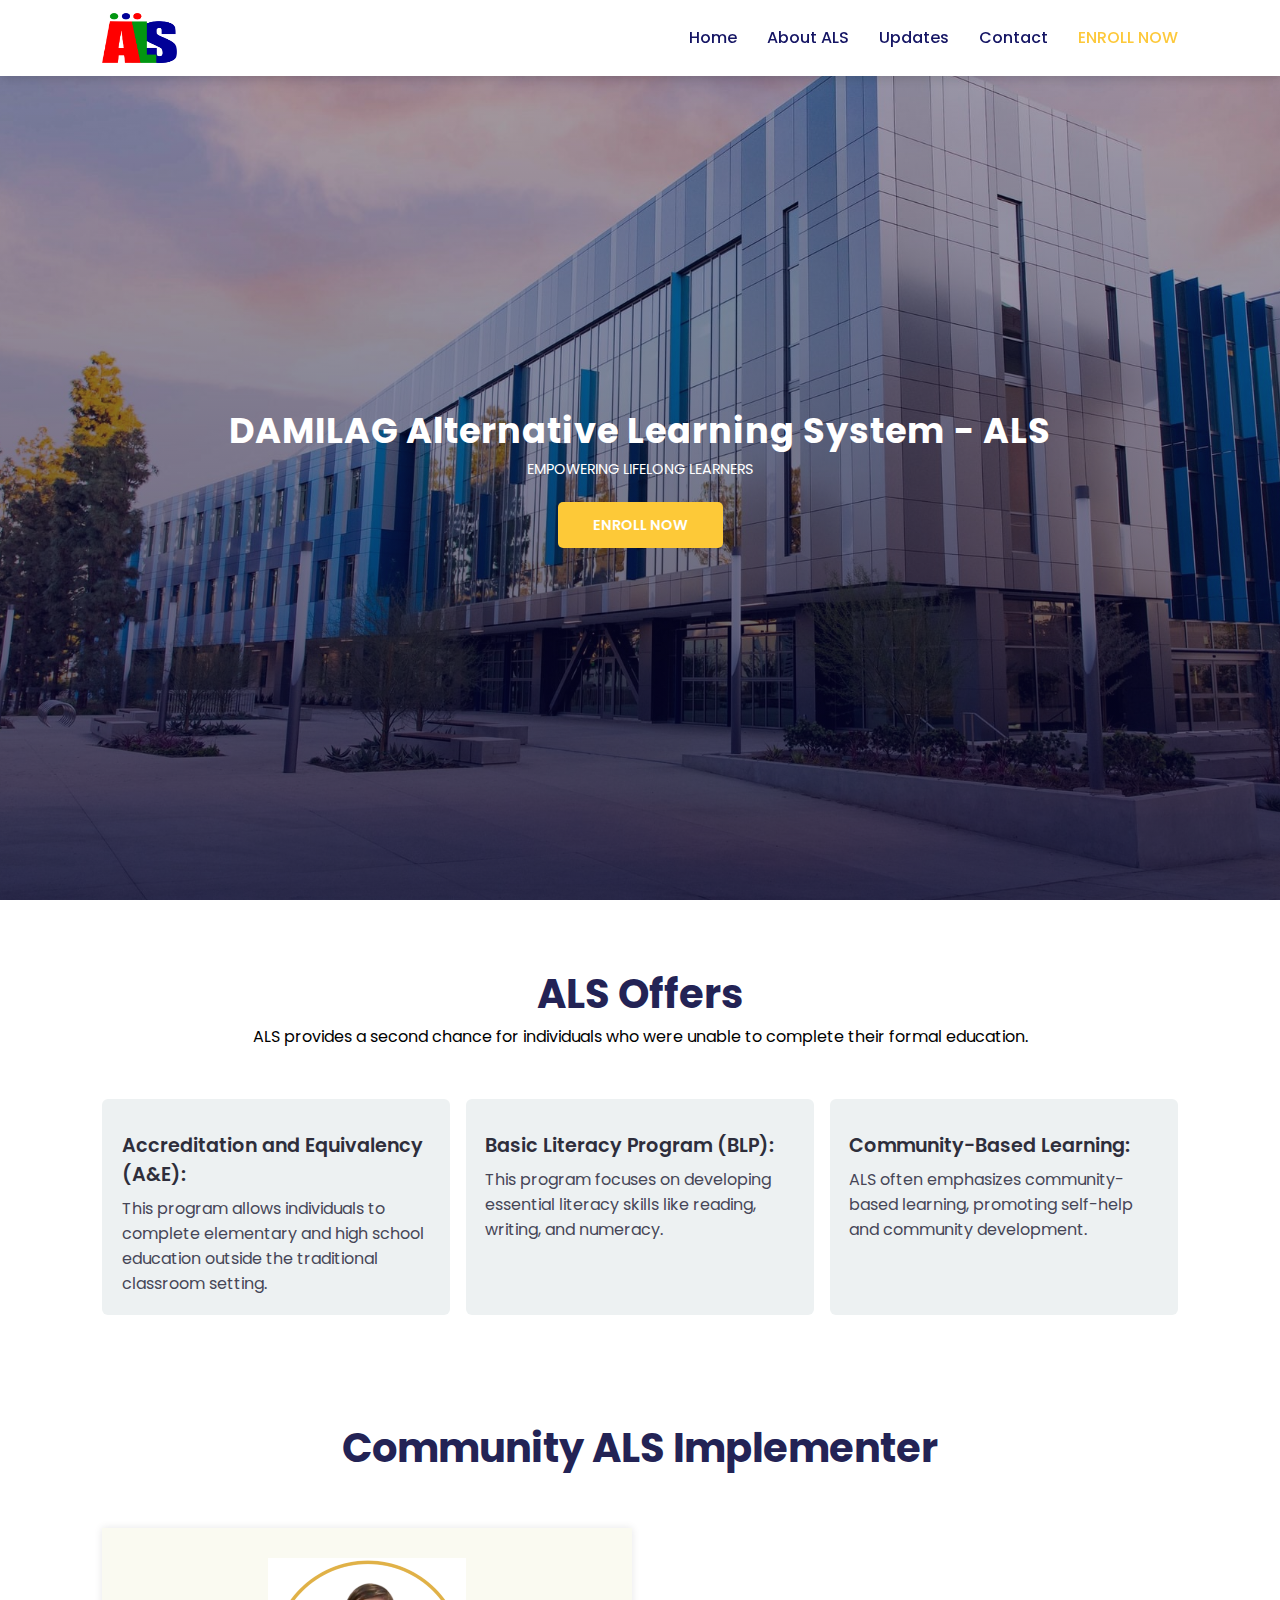
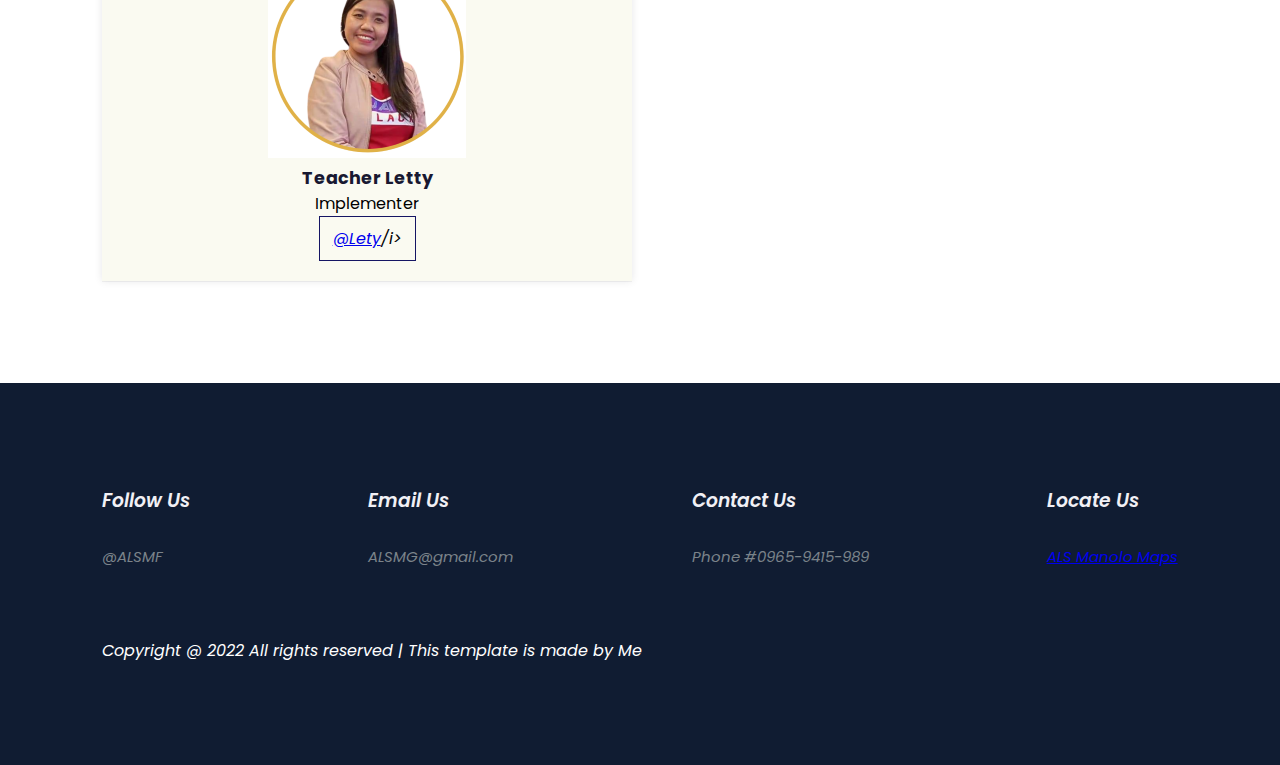
<file: index.html>
<!DOCTYPE html>
<html lang="en">
<head>
	<meta charset="UTF-8">
	<meta name="viewport" content="width=device-width, initial-scale=1.0">
	<title>Education Website Template</title>

	<!-- External CSS -->
	<link rel="stylesheet" href="style.css">

	<!-- JQuery CDN link -->
	<script src="https://code.jquery.com/jquery-3.6.0.min.js" integrity="sha256-/xUj+3OJU5yExlq6GSYGSHk7tPXikynS7ogEvDej/m4=" crossorigin="anonymous"></script>

</head>
<body>
	<!-- Navigation start -->
	<nav>
		<img src="img/ALS Logo.png" class="logo">

		<div class="navigation">
			<ul>
				<i id="menu-close" class="fas fa-times"></i>
				<li><a href="index.html">Home</a></li>
				<li><a href="aboutals.html">About ALS</a></li>
				<li><a href="update.html">Updates</a></li>
				<li><a href="contact.html">Contact</a></li>
				<li><a href="https://forms.gle/ED7kPZnmC8DXCt129" class="active">ENROLL NOW</a></li>
			</ul>

			<img src="img/menu.png" id="menu-btn">
		</div>
	</nav>
	<!-- Navigation ends -->


	<!-- Hero section starts from here -->
	<section id="home">
		<h2>
			DAMILAG Alternative Learning System - ALS
		</h2>
		<p>EMPOWERING LIFELONG LEARNERS</p>
		<div class="btn">
			<a href="#" class="yellow">ENROLL NOW</a>
		</div>
	</section>
	<!-- Hero section ends from here -->


	<!-- Features section starts from here -->
	<section id="features">
		<h1>ALS Offers</h1>
		<p>ALS provides a second chance for individuals who were unable to complete their formal education.</p>

		<div class="fea-base">
			<div class="fea-box">
				<i class="fas fa-graduation-cap"></i>
				<h3>Accreditation and Equivalency (A&E):</h3>
				<p>This program allows individuals to complete elementary and high school education outside the traditional classroom setting. </p>
			</div>

			<div class="fea-box">
				<i class="fa-solid fa-book-bookmark"></i>
				<h3>Basic Literacy Program (BLP):</h3>
				<p>This program focuses on developing essential literacy skills like reading, writing, and numeracy.</p>
			</div>

			<div class="fea-box">
				<i class="fas fa-award"></i>
				<h3>Community-Based Learning:</h3>
				<p>ALS often emphasizes community-based learning, promoting self-help and community development. </p>
			</div>
		</div>
	</section>
	<!-- Features section ends from here -->

	<!-- Experts section starts from here -->
	<section id="experts">
		<h1>Community ALS Implementer</h1>
		<p></p>
		
		<div class="expert-box">
			<div class="profile">
				<img src="img/lettyortego.png" alt="Teacher Letty">
				<h6>Teacher Letty</h6>
				<p>Implementer</p>
				<div class="pro-links">
					<i><a href="https://www.facebook.com/letty.ortego/">@Lety</a>/i>
				</div>
			</div>
		
			</div>
	</section>
	<!-- Experts section ends from here -->

	<!-- Footer section starts from here -->
	<footer>
		<div class="footer-col">
			<h3>Follow Us</h3>
			<li>@ALSMF</li>
		</div>

		<div class="footer-col">
			<h3>Email Us</h3>
			<li>ALSMG@gmail.com</li>
		</div>

		<div class="footer-col">
			<h3>Contact Us</h3>
			<li>Phone #0965-9415-989</li>
		</div>

		<div class="footer-col">
			<h3>Locate Us</h3>
			<li><a href="https://maps.app.goo.gl/KKxTj6JfkLn3mJoL6">ALS Manolo Maps</a></li>
		</div>

		<div class="copyright">
			<p>Copyright @ 2022 All rights reserved | This template is made by Me</p>
		</div>
	</footer>
	<!-- Footer section ends from here -->

	<script>
		// Show menu links on burger click
		$('#menu-btn').click(function(){
			$('nav .navigation ul').addClass('active')
		});

		// Hide navbar on click function
		$('#menu-close').click(function(){
			$('nav .navigation ul').removeClass('active')
		});
	</script>
</body>
</html>
</file>
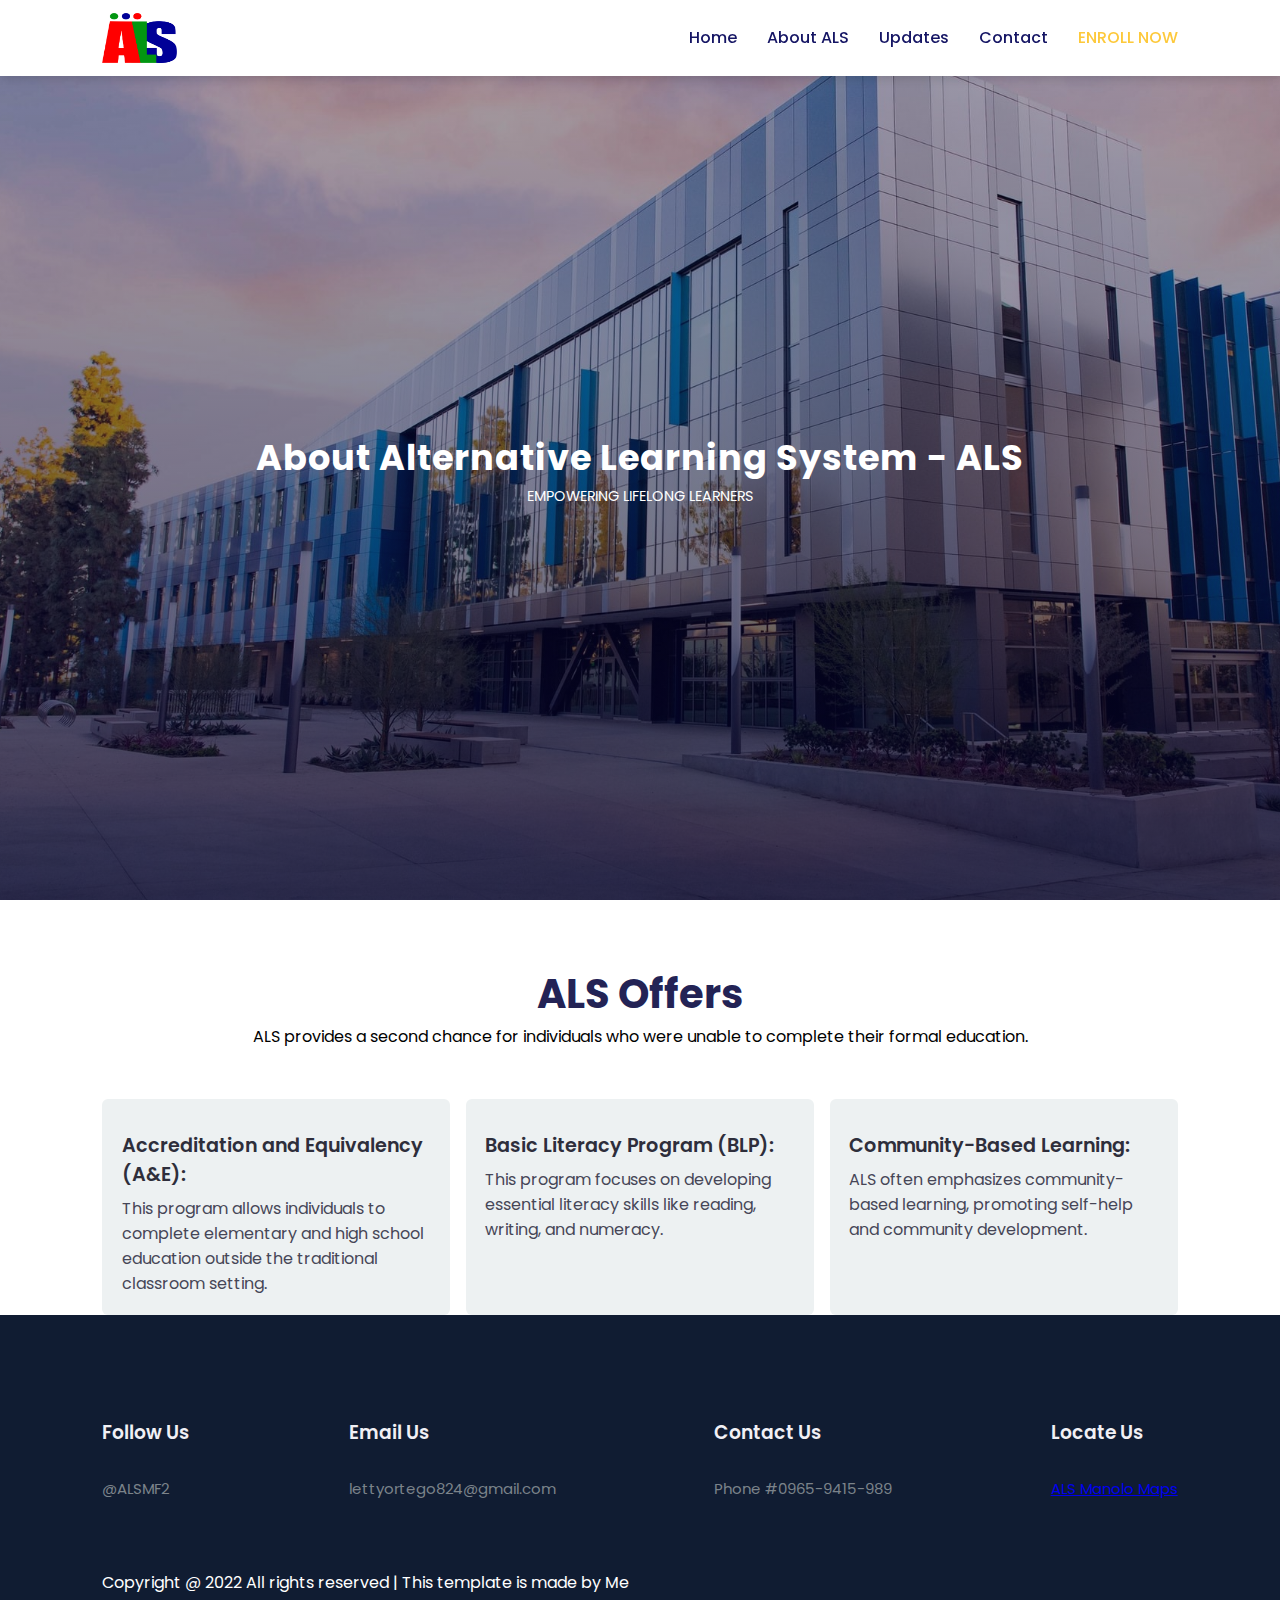
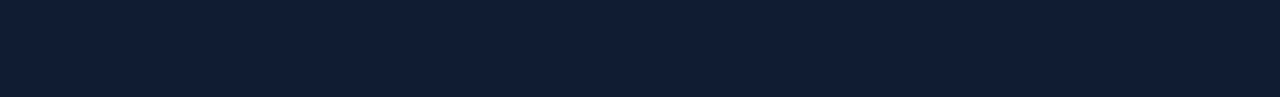
<file: aboutals.html>
<!DOCTYPE html>
<html lang="en">
<head>
	<meta charset="UTF-8">
	<meta name="viewport" content="width=device-width, initial-scale=1.0">
	<title>Education Website Template</title>

	<!-- External CSS -->
	<link rel="stylesheet" href="style.css">

	<!-- JQuery CDN link -->
	<script src="https://code.jquery.com/jquery-3.6.0.min.js" integrity="sha256-/xUj+3OJU5yExlq6GSYGSHk7tPXikynS7ogEvDej/m4=" crossorigin="anonymous"></script>

</head>
<body>
	<!-- Navigation start -->
	<nav>
		<img src="img/ALS Logo.png" class="logo">

		<div class="navigation">
			<ul>
				<i id="menu-close" class="fas fa-times"></i>
				<li><a href="index.html">Home</a></li>
				<li><a href="aboutals.html">About ALS</a></li>
				<li><a href="update.html">Updates</a></li>
				<li><a href="contact.html">Contact</a></li>
				<li><a href="https://forms.gle/gFWhqW66fSZ7kqkW9" class="active">ENROLL NOW</a></li>
			</ul>

			<img src="img/menu.png" id="menu-btn">
		</div>
	</nav>
	<!-- Navigation ends -->


	<!-- Hero section starts from here -->
	<section id="home">
		<h2>
			About Alternative Learning System - ALS
		</h2>
		<p>EMPOWERING LIFELONG LEARNERS</p>
	</section>
	<!-- Hero section ends from here -->


	<!-- Features section starts from here -->
	<section id="features">
		<h1>ALS Offers</h1>
		<p>ALS provides a second chance for individuals who were unable to complete their formal education.</p>

		<div class="fea-base">
			<div class="fea-box">
				<i class="fas fa-graduation-cap"></i>
				<h3>Accreditation and Equivalency (A&E):</h3>
				<p>This program allows individuals to complete elementary and high school education outside the traditional classroom setting. </p>
			</div>

			<div class="fea-box">
				<i class="fa-solid fa-book-bookmark"></i>
				<h3>Basic Literacy Program (BLP):</h3>
				<p>This program focuses on developing essential literacy skills like reading, writing, and numeracy.</p>
			</div>

			<div class="fea-box">
				<i class="fas fa-award"></i>
				<h3>Community-Based Learning:</h3>
				<p>ALS often emphasizes community-based learning, promoting self-help and community development. </p>
			</div>
		</div>
	</section>
	<!-- Features section ends from here -->

	<!-- Footer section starts from here -->
	<footer>
		<div class="footer-col">
			<h3>Follow Us</h3>
			<li>@ALSMF2</li>
		</div>

		<div class="footer-col">
			<h3>Email Us</h3>
			<li>lettyortego824@gmail.com</li>
		</div>

		<div class="footer-col">
			<h3>Contact Us</h3>
			<li>Phone #0965-9415-989</li>
		</div>

		<div class="footer-col">
			<h3>Locate Us</h3>
			<li><a href="https://maps.app.goo.gl/KKxTj6JfkLn3mJoL6">ALS Manolo Maps</a></li>
		</div>

		<div class="copyright">
			<p>Copyright @ 2022 All rights reserved | This template is made by Me</p>
		</div>
	</footer>
	<!-- Footer section ends from here -->

	<script>
		// Show menu links on burger click
		$('#menu-btn').click(function(){
			$('nav .navigation ul').addClass('active')
		});

		// Hide navbar on click function
		$('#menu-close').click(function(){
			$('nav .navigation ul').removeClass('active')
		});
	</script>
</body>
</html>
</file>
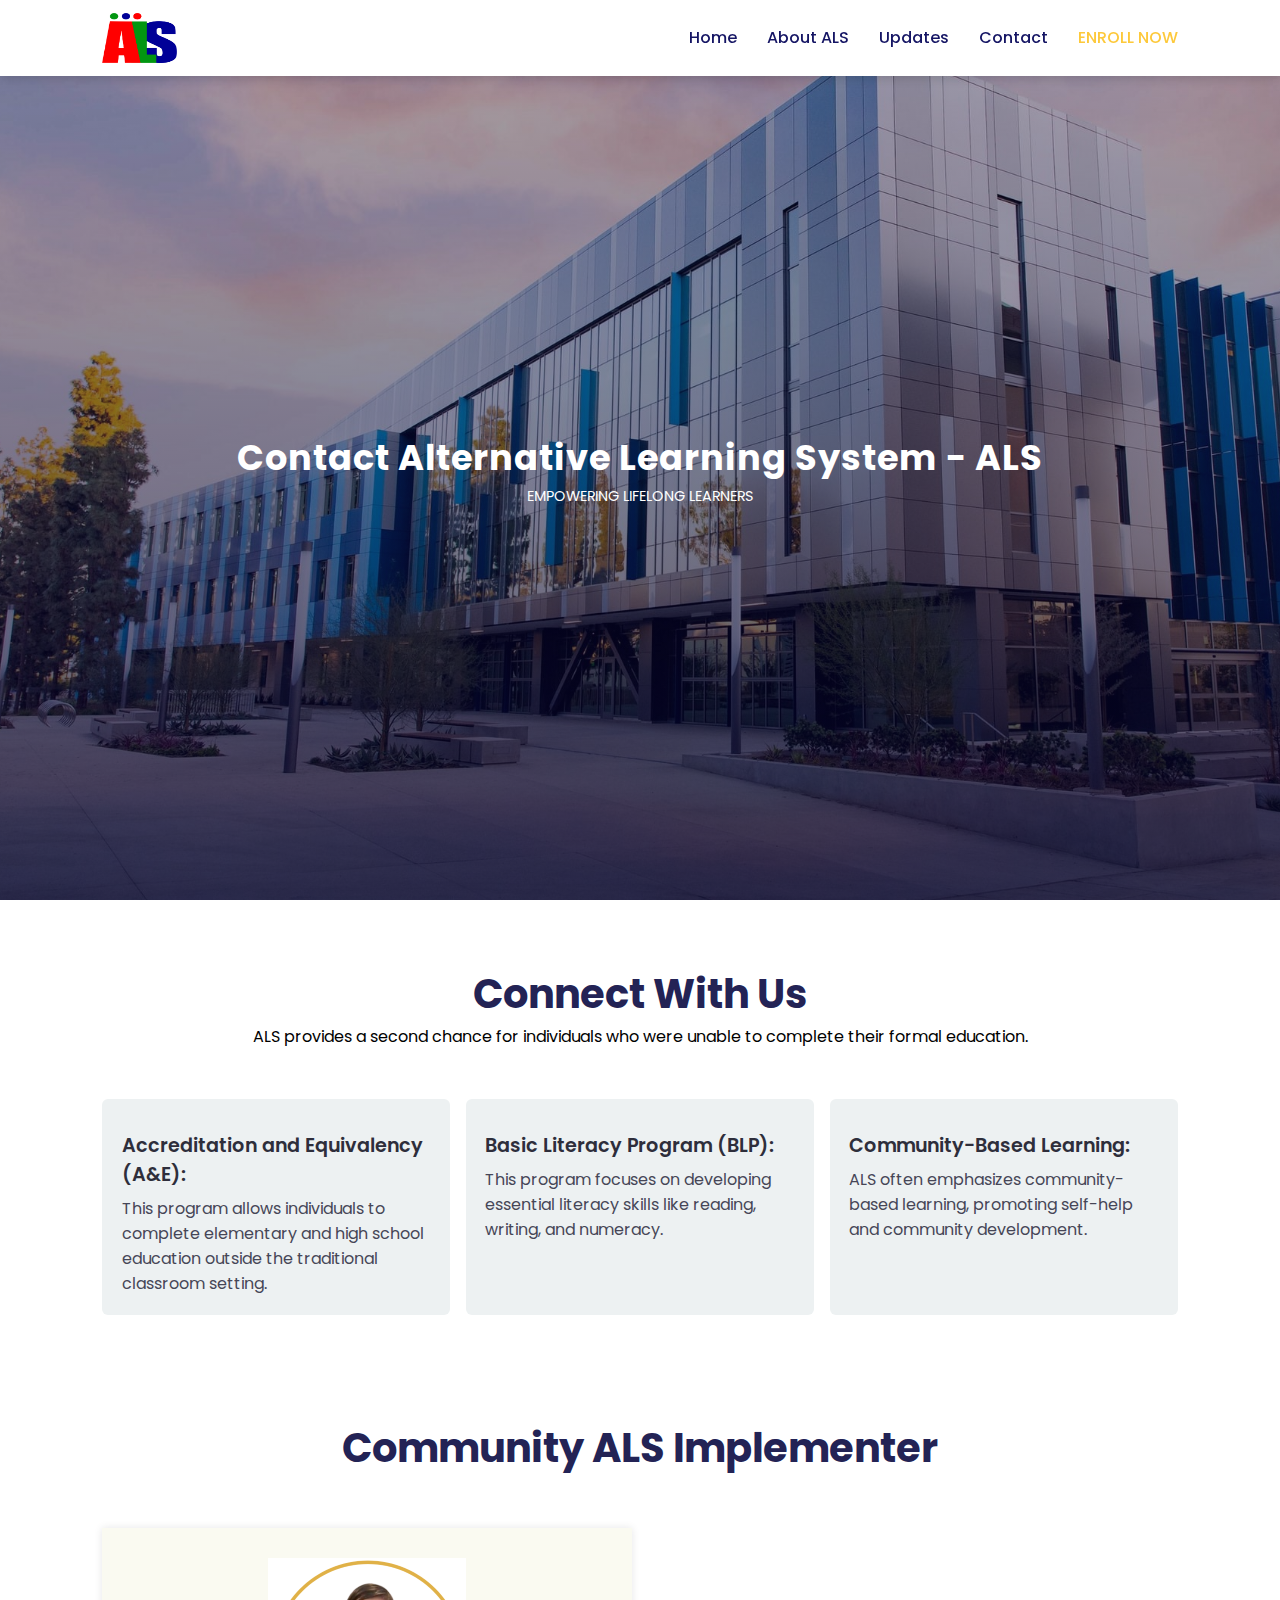
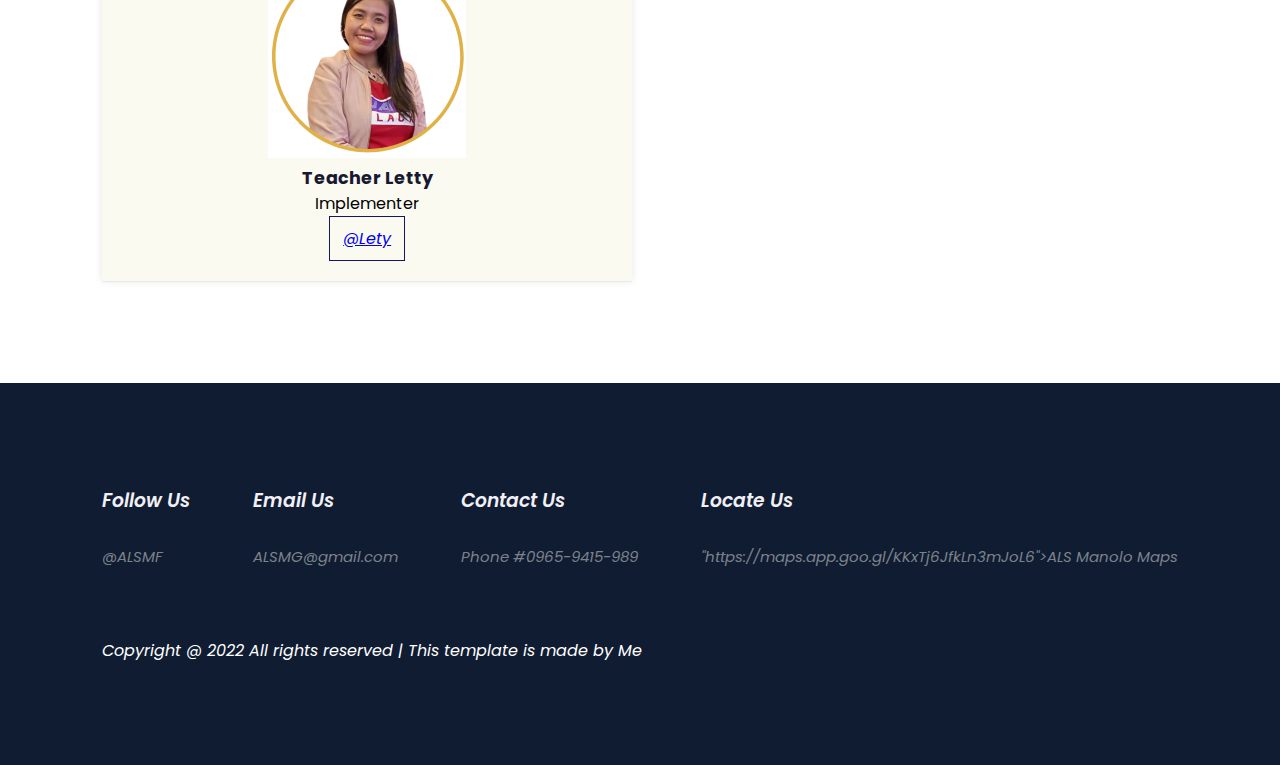
<file: contact.html>
<!DOCTYPE html>
<html lang="en">
<head>
	<meta charset="UTF-8">
	<meta name="viewport" content="width=device-width, initial-scale=1.0">
	<title>Education Website Template</title>

	<!-- External CSS -->
	<link rel="stylesheet" href="style.css">

	<!-- JQuery CDN link -->
	<script src="https://code.jquery.com/jquery-3.6.0.min.js" integrity="sha256-/xUj+3OJU5yExlq6GSYGSHk7tPXikynS7ogEvDej/m4=" crossorigin="anonymous"></script>

</head>
<body>
	<!-- Navigation start -->
	<nav>
		<img src="img/ALS Logo.png" class="logo">

		<div class="navigation">
			<ul>
				<i id="menu-close" class="fas fa-times"></i>
				<li><a href="index.html">Home</a></li>
				<li><a href="aboutals.html">About ALS</a></li>
				<li><a href="update.html">Updates</a></li>
				<li><a href="contact.html">Contact</a></li>
				<li><a href="https://forms.gle/ED7kPZnmC8DXCt129" class="active">ENROLL NOW</a></li>
			</ul>

			<img src="img/menu.png" id="menu-btn">
		</div>
	</nav>
	<!-- Navigation ends -->


	<!-- Hero section starts from here -->
	<section id="home">
		<h2>
			Contact Alternative Learning System - ALS
		</h2>
		<p>EMPOWERING LIFELONG LEARNERS</p>
	</section>
	<!-- Hero section ends from here -->


	<!-- Features section starts from here -->
	<section id="features">
		<h1>Connect With Us</h1>
		<p>ALS provides a second chance for individuals who were unable to complete their formal education.</p>

		<div class="fea-base">
			<div class="fea-box">
				<i class="fas fa-graduation-cap"></i>
				<h3>Accreditation and Equivalency (A&E):</h3>
				<p>This program allows individuals to complete elementary and high school education outside the traditional classroom setting. </p>
			</div>

			<div class="fea-box">
				<i class="fa-solid fa-book-bookmark"></i>
				<h3>Basic Literacy Program (BLP):</h3>
				<p>This program focuses on developing essential literacy skills like reading, writing, and numeracy.</p>
			</div>

			<div class="fea-box">
				<i class="fas fa-award"></i>
				<h3>Community-Based Learning:</h3>
				<p>ALS often emphasizes community-based learning, promoting self-help and community development. </p>
			</div>
		</div>
	</section>
	<!-- Features section ends from here -->

	<!-- Experts section starts from here -->
	<section id="experts">
		<h1>Community ALS Implementer</h1>
		
		<div class="expert-box">
			<div class="profile">
				<img src="img/lettyortego.png" alt="Teacher Letty">
				<h6>Teacher Letty</h6>
				<p>Implementer</p>
				<div class="pro-links">
					<i><a href="https://www.facebook.com/letty.ortego/">@Lety</a>
				</div>
			</div>

				</div>
			</div>

		</div>
	</section>
	<!-- Experts section ends from here -->

	<!-- Footer section starts from here -->
	<footer>
		<div class="footer-col">
			<h3>Follow Us</h3>
			<li>@ALSMF</li>
		</div>

		<div class="footer-col">
			<h3>Email Us</h3>
			<li>ALSMG@gmail.com</li>
		</div>

		<div class="footer-col">
			<h3>Contact Us</h3>
			<li>Phone #0965-9415-989</li>
		</div>

		<div class="footer-col">
			<h3>Locate Us</h3>
			<li>"https://maps.app.goo.gl/KKxTj6JfkLn3mJoL6">ALS Manolo Maps</li>
		</div>

		<div class="copyright">
			<p>Copyright @ 2022 All rights reserved | This template is made by Me</p>
		</div>
	</footer>
	<!-- Footer section ends from here -->

	<script>
		// Show menu links on burger click
		$('#menu-btn').click(function(){
			$('nav .navigation ul').addClass('active')
		});

		// Hide navbar on click function
		$('#menu-close').click(function(){
			$('nav .navigation ul').removeClass('active')
		});
	</script>
</body>
</html>
</file>
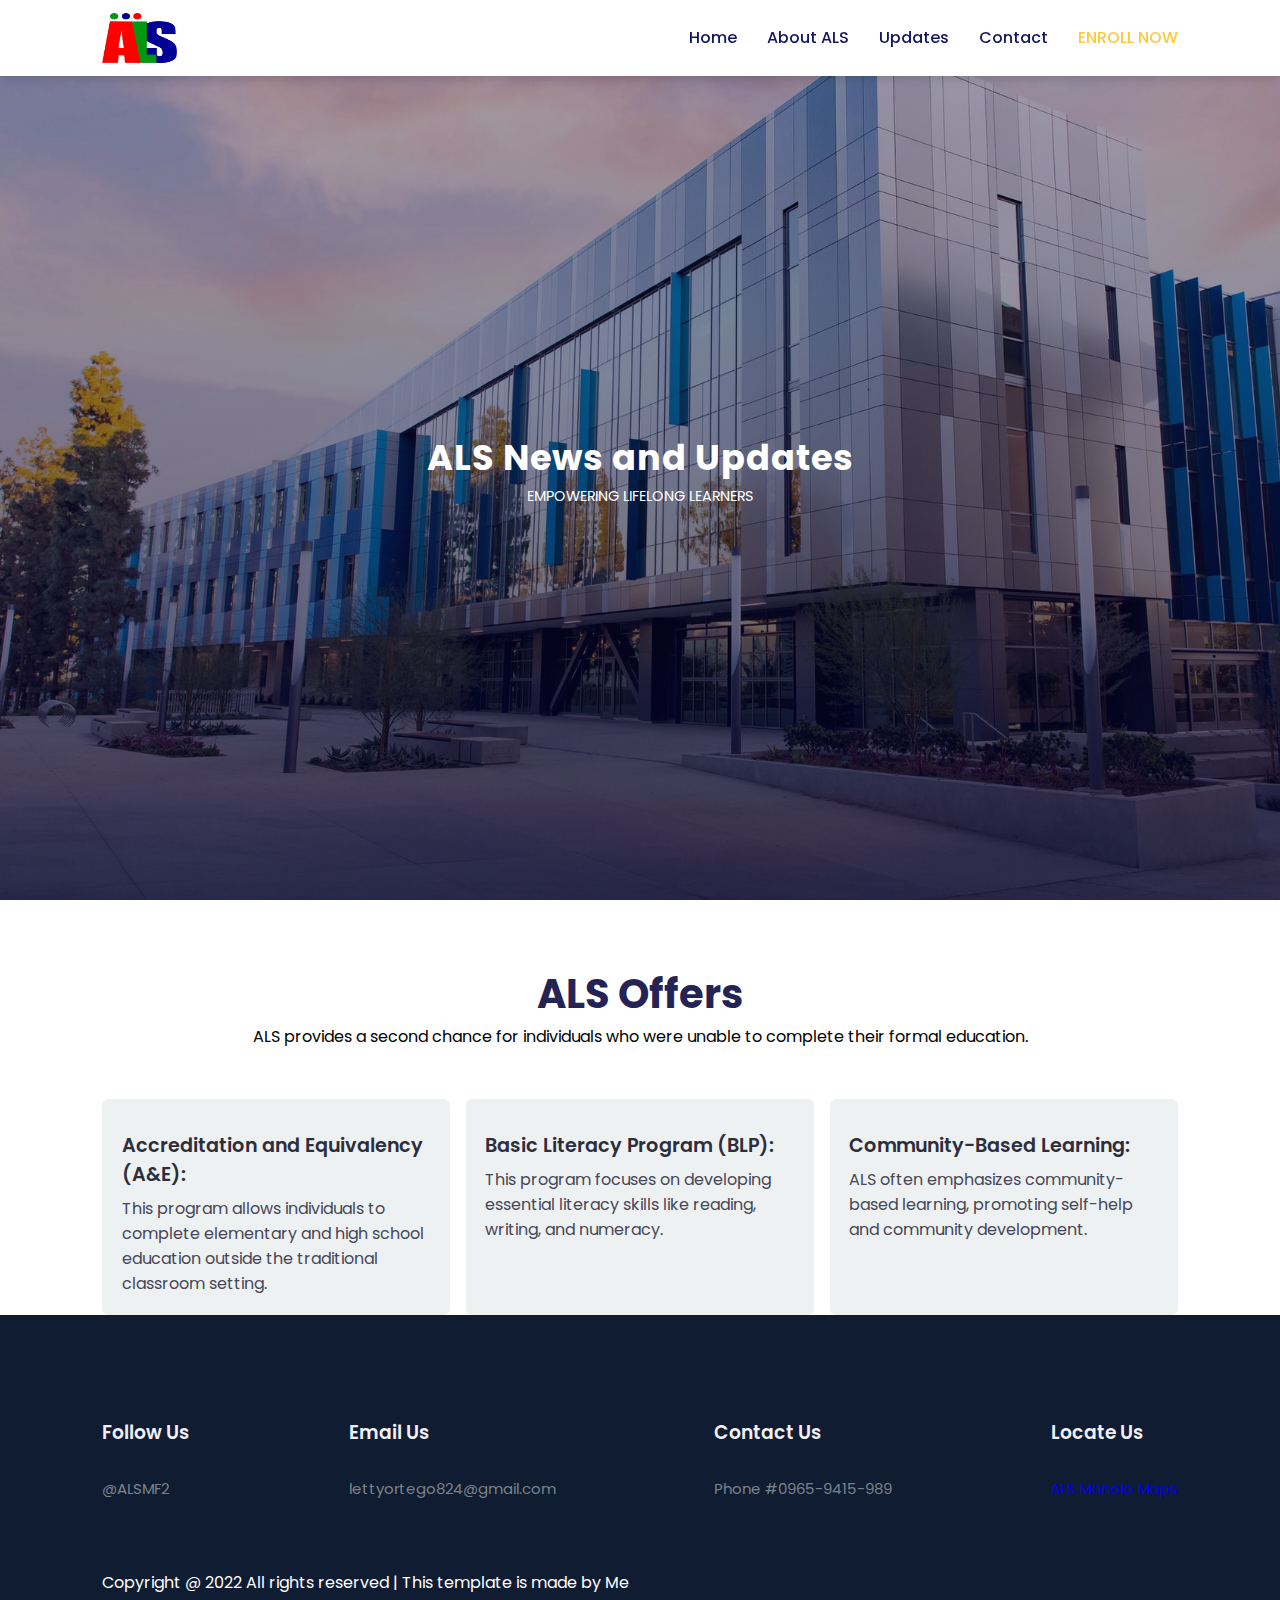
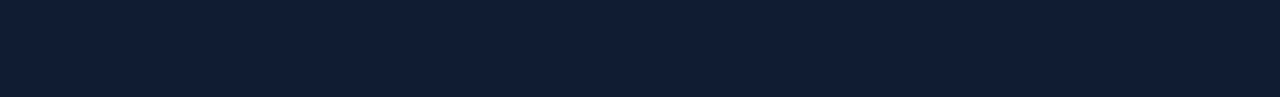
<file: update.html>
<!DOCTYPE html>
<html lang="en">
<head>
	<meta charset="UTF-8">
	<meta name="viewport" content="width=device-width, initial-scale=1.0">
	<title>Education Website Template</title>

	<!-- External CSS -->
	<link rel="stylesheet" href="style.css">

	<!-- JQuery CDN link -->
	<script src="https://code.jquery.com/jquery-3.6.0.min.js" integrity="sha256-/xUj+3OJU5yExlq6GSYGSHk7tPXikynS7ogEvDej/m4=" crossorigin="anonymous"></script>

</head>
<body>
	<!-- Navigation start -->
	<nav>
		<img src="img/ALS Logo.png" class="logo">

		<div class="navigation">
			<ul>
				<i id="menu-close" class="fas fa-times"></i>
				<li><a href="index.html">Home</a></li>
				<li><a href="aboutals.html">About ALS</a></li>
				<li><a href="update.html">Updates</a></li>
				<li><a href="contact.html">Contact</a></li>
				<li><a href="https://forms.gle/gFWhqW66fSZ7kqkW9" class="active">ENROLL NOW</a></li>
			</ul>

			<img src="img/menu.png" id="menu-btn">
		</div>
	</nav>
	<!-- Navigation ends -->


	<!-- Hero section starts from here -->
	<section id="home">
		<h2>
			ALS News and Updates
		</h2>
		<p>EMPOWERING LIFELONG LEARNERS</p>
	</section>
	<!-- Hero section ends from here -->


	<!-- Features section starts from here -->
	<section id="features">
		<h1>ALS Offers</h1>
		<p>ALS provides a second chance for individuals who were unable to complete their formal education.</p>

		<div class="fea-base">
			<div class="fea-box">
				<i class="fas fa-graduation-cap"></i>
				<h3>Accreditation and Equivalency (A&E):</h3>
				<p>This program allows individuals to complete elementary and high school education outside the traditional classroom setting. </p>
			</div>

			<div class="fea-box">
				<i class="fa-solid fa-book-bookmark"></i>
				<h3>Basic Literacy Program (BLP):</h3>
				<p>This program focuses on developing essential literacy skills like reading, writing, and numeracy.</p>
			</div>

			<div class="fea-box">
				<i class="fas fa-award"></i>
				<h3>Community-Based Learning:</h3>
				<p>ALS often emphasizes community-based learning, promoting self-help and community development. </p>
			</div>
		</div>
	</section>
	<!-- Features section ends from here -->

	<!-- Footer section starts from here -->
	<footer>
		<div class="footer-col">
			<h3>Follow Us</h3>
			<li>@ALSMF2</li>
		</div>

		<div class="footer-col">
			<h3>Email Us</h3>
			<li>lettyortego824@gmail.com</li>
		</div>

		<div class="footer-col">
			<h3>Contact Us</h3>
			<li>Phone #0965-9415-989</li>
		</div>

		<div class="footer-col">
			<h3>Locate Us</h3>
			<li><a href="https://maps.app.goo.gl/KKxTj6JfkLn3mJoL6">ALS Manolo Maps</a></li>
		</div>

		<div class="copyright">
			<p>Copyright @ 2022 All rights reserved | This template is made by Me</p>
		</div>
	</footer>
	<!-- Footer section ends from here -->

	<script>
		// Show menu links on burger click
		$('#menu-btn').click(function(){
			$('nav .navigation ul').addClass('active')
		});

		// Hide navbar on click function
		$('#menu-close').click(function(){
			$('nav .navigation ul').removeClass('active')
		});
	</script>
</body>
</html>
</file>
<file: style.css>
@import url('https://fonts.googleapis.com/css2?family=Inter:wght@100;200;300;400;500&family=Poppins:ital,wght@0,100;0,200;0,300;0,400;0,500;0,600;0,700;0,800;0,900;1,700;1,800;1,900&display=swap');

*
{
	margin: 0;
	padding: 0;
	box-sizing: border-box;
}

body
{
	font-family: 'Poppins', sans-serif;
}

h1
{
	font-size: 2.5rem;
	font-weight: 700;
	color: rgb(35, 35, 85);
}

span
{
	font-size: .9rem;
}

h6
{
	font-size: 1.1rem;
	color: rgb(24, 24, 49);
}


/*------------- Navigation style start ------------*/
nav
{
	position: fixed;
	width: 100%;
	background-color: #fff;
	display: flex;
	justify-content: space-between;
	align-items: center;
	padding: 1vw 8vw;
	box-shadow: 2px 2px 10px rgba(0, 0, 0, 0.15);
	z-index: 1;
}

nav .logo
{
	width: 75px;
	height: 50px;
	cursor: pointer;
}

nav .navigation
{
	display: flex;
}

#menu-btn
{
	width: 30px;
	height: 30px;
	display: none;
}

#menu-close
{
	display: none;
}

nav .navigation ul
{
	display: flex;
	justify-content: flex-end;
	align-items: center;
}

nav .navigation ul li
{
	list-style: none;
	margin-left: 30px;
}

nav .navigation ul li a
{
	text-decoration: none;
	color: rgb(21, 21, 100);
	font-size: 16px;
	font-weight: 500;
	transition: 0.3s ease;
}

nav .navigation ul li a.active,
nav .navigation ul li a:hover
{
	color: #FDC93B;

}
/*------------- Navigation style end ------------*/



/*------------- Hero section styling start --------------*/
#home
{
	background-image: linear-gradient(rgba(9, 5, 54, 0.3), rgba(5,4,46,0.7)), url("img/back.jpg");
	width: 100%;
	height: 100vh;
	background-size: cover;
	background-position: center center;
	display: flex;
	flex-direction: column;
	justify-content: center;
	align-items: center;
	text-align: center;
	padding-top: 40px;
}

#home h2
{
	color: #fff;
	font-size: 2.2rem;
	letter-spacing: 1px;
}

#home p
{
	width: 50%;
	color: #fff;
	font-size: 0.9rem;
	line-height: 25px;
}

#home .btn
{
	margin-top: 30px;
}

#home a
{
	text-decoration: none;
	font-size: 0.9rem;
	padding: 13px 35px;
	background-color: #fff;
	font-weight: 600;
	border-radius: 5px;
}

#home a.blue
{
	color: #fff;
	background: rgb(21, 21, 100);
	transition: 0.3s ease;
}

#home a.blue:hover
{
	color: rgb(21, 21, 100);
	background: #fff;
}

#home a.yellow
{
	color: #fff;
	background: #fdc938;
	transition: 0.3s ease;
}

#home a.yellow:hover
{
	color: rgb(21, 21, 100);
	background: #fff;
}
/*------------- Hero section styling end --------------*/


/*------------- Features section styling start -------------*/
#features
{
	padding: 5vw 8vw 0 8vw;
	text-align: center;
}

#features .fea-base
{
	display: grid;
	grid-template-columns: repeat(auto-fit, minmax(320px, 1fr));
	grid-gap: 1rem;
	margin-top: 50px;
}

#features .fea-box
{
	background: #edf1f2;
	text-align: start;
	padding: 1.2rem;
	border-radius: 6px;
}

#features .fea-box i
{
	font-size: 2.3rem;
	color: rgb(44, 44, 80);
}

#features .fea-box h3
{
	font-size: 1.2rem;
	font-weight: 600;
	color: rgb(46, 46, 59);
	padding: 13px 0 7px 0;
}

#features .fea-box p
{
	font-size: 1rem;
	font-weight: 400;
	color: rgb(70, 70, 87);
}
/*------------- Features section styling end -------------*/


/*------------- Courses section styling start ------------*/
#course
{
	padding: 8vw 8vw 8vw 8vw;
	text-align: center;
}

#course .course-box
{
	display: grid;
	grid-template-columns: repeat(auto-fit, minmax(320px, 1fr));
	grid-gap: 1rem;
	margin-top: 50px;
}

#course .courses
{
	text-align: start;
	background: #edf1f2;
	height: 100%;
	position: relative;
}

#course .courses img
{
	width: 100%;
	height: 60%;
	background-size: cover;
	background-position: center;
}

#course .courses .details
{
	padding: 15px 15px 0 15px;
}

#course .courses .details i
{
	color: #fdc93b;
	font-size: .9rem;
}

#course .courses .cost
{
	background-color: rgb(74, 74, 136);
	color: #fff;
	line-height: 70px;
	width: 70px;
	height: 70px;
	text-align: center;
	border-radius: 50%;
	position: absolute;
	right: 15px;
	bottom: 100px;
}
/*------------- Courses section styling end ------------*/


/*------------- Registration section styling start ----------*/
#registration
{
	padding: 6vw 8vw 6vw 8vw;
	background-image: linear-gradient(rgba(99,112,168,0.5), rgba(81,91,233,0.5)),url("img/signup.jpg");
	width: 100%;
	height: 100%;
	background-size: cover;
	background-position: center;
	display: flex;
	justify-content: space-between;
	align-items: center;
}

#registration .reminder, #registration .reminder h1
{
	color: #fff;
}

#registration .reminder .time
{
	display: flex;
	margin-top: 40px;
}

#registration .reminder .time .date
{
	text-align: center;
	padding: 13px 33px;
	background: rgba(255, 255, 255, 0.25);
	backdrop-filter: blur(4px);
	box-shadow: 0 8px 32px 0 rgba(31, 38, 135, 0.37);
	border-radius: 10px;
	margin: 0 5px 10px 5px;
	border: 1px solid rgba(255, 255, 255, 0.18);
	font-size: 1.1rem;
	font-weight: 600;
}

#registration .form
{
	background: #fff;
	border-radius: 8px;
	display: flex;
	flex-direction: column;
	padding: 40px;
	box-shadow: 0 8px 32px 0 rgba(31, 38, 135, 0.37);
}

#registration .form input
{
	margin: 15px 0;
	padding: 15px 10px;
	border: 1px solid rgb(84, 40, 241);
	outline: none;
}

#registration .form input::placeholder
{
	color: #413c3c;
	font-weight: 500;
	font-size: 0.9rem;
}

#registration .form .btn
{
	margin-top: 20px;
}

#registration .form a.yellow
{
	text-decoration: none;
	font-size: 0.9rem;
	padding: 13px 35px;
	background-color: #fff;
	font-weight: 600;
	border-radius: 5px;
	color: #fff;
	background: #fdc938;
	transition: 0.3s ease;
}

#registration .form a.yellow:hover
{
	color: rgb(21, 21, 100);
	background: #fff;
}
/*------------- Registration section styling end ----------*/



/*------------- Experts section styling starts ----------*/
#experts
{
	padding: 8vw 8vw 8vw 8vw;
	text-align: center;
}

#experts .expert-box
{
	display: grid;
	grid-template-columns: repeat(auto-fit, minmax(0px, 1fr));
	grid-gap: 1rem;
	margin-top: 50px;
}

#experts .expert-box .profile
{
	background: #fafaf1;
	padding: 30px 10px;
	box-shadow: rgba(17, 17, 26, 0.05) 0px 1px 0px, rgba(17, 17, 26, 0.1) 0px 0px 8px;
}

#experts .expert-box .profile:hover
{
	box-shadow: rgba(0, 0, 0, 0.1) 0px 10px 50px;
}

.pro-links
{
	margin-top: 10px;
}

.pro-links i
{
	padding: 10px 13px;
	border: 1px solid rgb(21, 21, 100);
	cursor: pointer;
	transition: 0.3s ease;
}

.pro-links i:hover
{
	background: rgb(21, 21, 100);
	color: #fff;
}
/*------------- Experts section styling ends ----------*/



/*------------- Footer section styling starts ------------*/
footer
{
	padding: 8vw;
	background-color: #101c32;
	display: flex;
	justify-content: space-between;
	align-items: flex-start;
	flex-wrap: wrap;
}

footer .footer-col
{
	padding-bottom: 40px;
}

footer h3
{
	color: rgb(241, 240, 245);
	font-weight: 600;
	padding-bottom: 20px;
}

footer li
{
	list-style: none;
	color: #7b838a;
	padding: 10px 0;
	font-size: 15px;
	cursor: pointer;
	transition: 0.3s ease;
}

footer li:hover
{
	color: rgb(241, 240, 245);
}

footer p
{
	color: #7b838a;
}

footer .subscribe
{
	margin-top: 20px;
}

footer input
{
	width: 220px;
	padding: 15px 12px;
	background: #334F6C;
	border: none;
	outline: none;
	color: #fff;
}

footer .subscribe a
{
	text-decoration: none;
	font-size: 0.9rem;
	padding: 12px 15px;
	background-color: #fff;
	font-weight: 600;
}

footer .subscribe a.yellow
{
	color: #fff;
	background: #fdc93b;
	transition: 0.3s ease;
}

footer .subscribe a.yellow:hover
{
	color: rgb(21, 21, 100);
	background: #fff;
}

footer .copyright
{
	margin-top: 20px;
	width: 100%;
	display: flex;
	justify-content: space-between;
	align-items: center;
	flex-wrap: wrap;
}

footer .copyright p, footer .copyright p > a
{
	color: #fff;
	text-decoration: none;
}

footer .copyright .pro-links
{
	margin-top: 0px;
}

footer .copyright .pro-links i
{
	background-color: #5f7185;
	color: #fff;
}

footer .copyright .pro-links i:hover
{
	background: #fdc93b;
	color: #2c2c2c;
}
/*------------- Footer section styling ends ------------*/



/*---------------------------------------------------------*/
/*-------------------- Ipad screen styling ----------------*/
/*---------------------------------------------------------*/
@media screen and (max-width: 789px)
{
	nav
	{
		padding: 15px 20px;
	}

	nav img
	{
		width: 130px;
	}

	#menu-btn
	{
		display: initial;
	}

	#menu-close
	{
		display: initial;
		font-size: 1.6rem;
		color: #fff;
		padding: 30px 0 20px 20px;
	}

	nav .navigation ul
	{
		position: absolute;
		top: 0;
		right: -220px;
		display: flex;
		flex-direction: column;
		justify-content: flex-start;
		align-items: flex-start;
		width: 220px;
		height: 100vh;
		background: rgba(17, 20, 104, 0.45);
		backdrop-filter: blur(4.5px);
		border: 1px solid rgba(255, 255, 255, 0.18);
		transition: 0.3s ease-in;
	}

	nav .navigation ul.active
	{
		right: 0;
	}

	nav .navigation ul li
	{
		padding: 20px 0 20px 40px;
		margin-left: 0;
	}

	nav .navigation ul li a
	{
		color: #fff;
	}

	#home
	{
		padding: 0px;
	}

	#home p
	{
		width: 90%;
	}

	#features
	{
		padding: 8vw 4vw 0 4vw;
	}

	#course
	{
		padding: 8vw 4vw 8vw 4vw;
	}

	#registration
	{
		padding: 6vw 4vw 6vw 4vw;
		gap: 2.2rem;
	}

	#registration .reminder .time
	{
		display: flex;
		justify-content: space-between;
		flex-wrap: wrap;
		margin-top: 40px;
	}

	#experts
	{
		padding: 8vw 4vw 6vw 4vw;
	}

	footer .copyright .pro-links
	{
		margin-top: 20px;
	}
}


@media screen and (max-width: 475px)
{
	#registration
	{
		flex-direction: column;
	}

	.reminder p, .reminder h1
	{
		text-align: center;
	}

	.reminder h1
	{
		font-size: 1.8rem;
	}

	#registration .reminder .time
	{
		justify-content: space-evenly;
		margin-top: 20px;
	}
}
</file>
